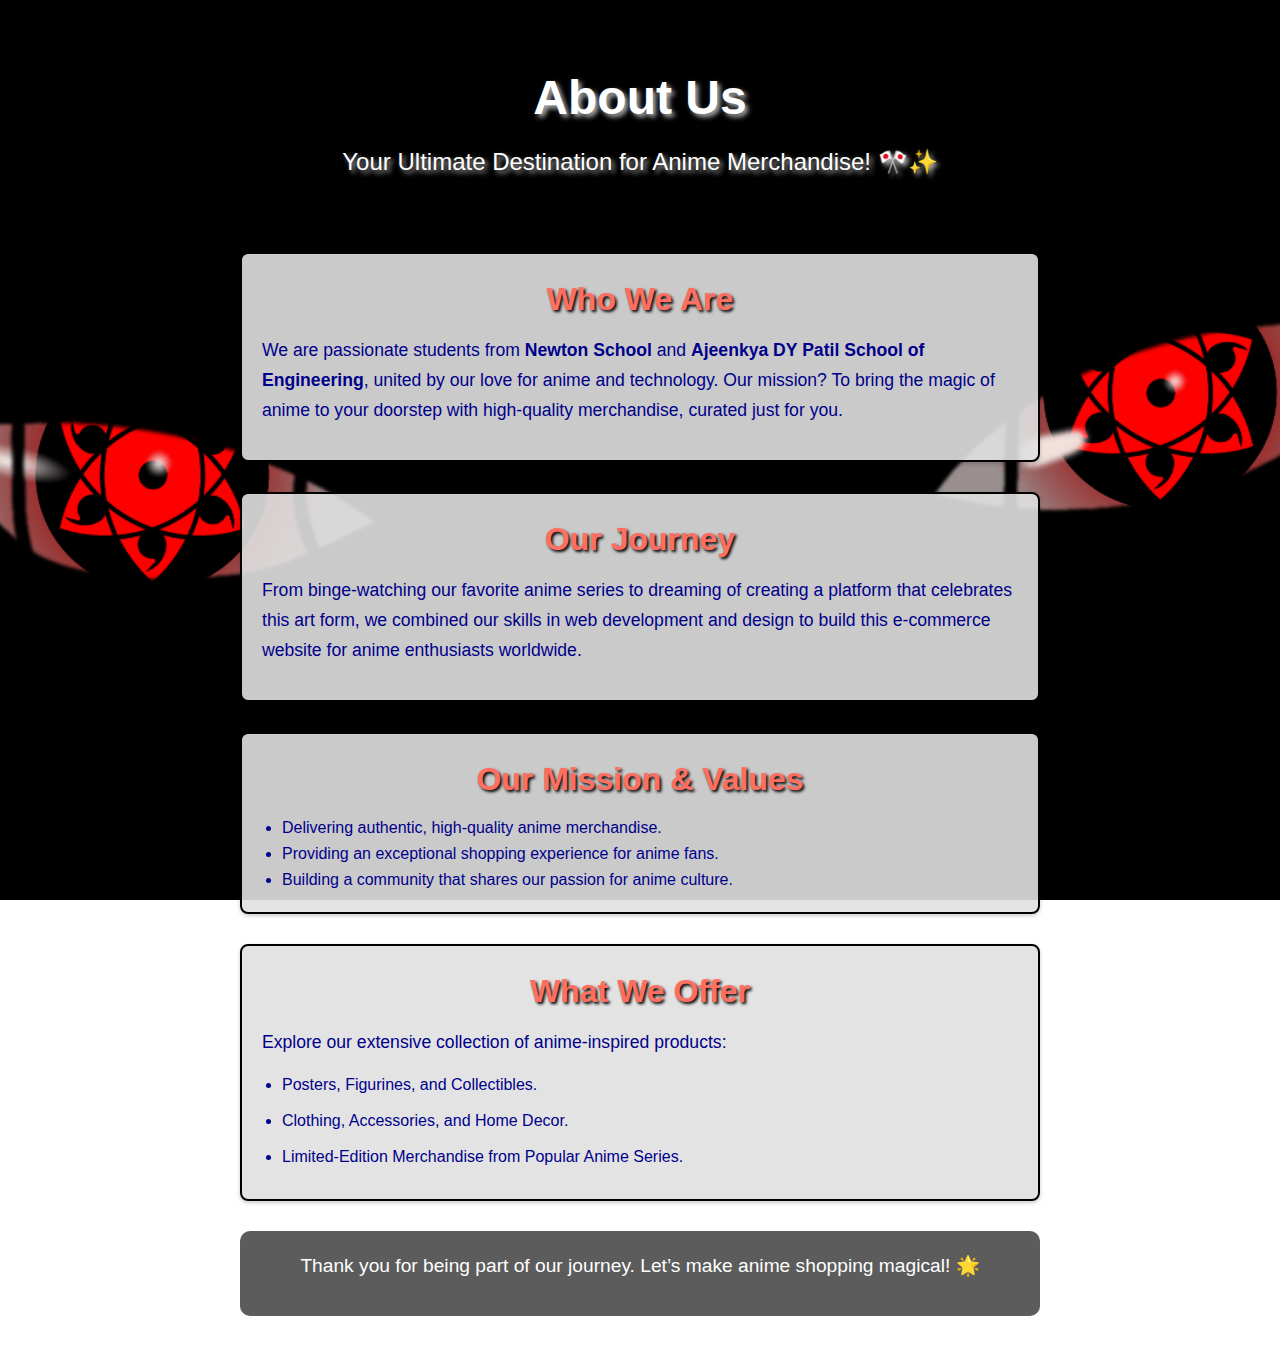
<file: about.html>
<!DOCTYPE html>
<html lang="en">
<head>
  <meta charset="UTF-8">
  <meta name="viewport" content="width=device-width, initial-scale=1.0">
  <title>About Us - Anime E-commerce</title>
  <style>
    * {
      margin: 0;
      padding: 0;
      box-sizing: border-box;
    }

    body {
      font-family: 'Arial', sans-serif;
      line-height: 1.6;
      background: url('203905 copy.png') no-repeat center center fixed; 
      background-size: cover;
      color: darkblue;
      padding: 20px;
      position: relative;
    }

    header {
      text-align: center;
      padding: 40px 20px;
      border-radius: 10px;
      margin-bottom: 20px;
    }

    header .header-content h1 {
      font-size: 3rem;
      margin-bottom: 10px;
      text-shadow: 3px 3px 5px rgba(255, 255, 255 , 0.7);
      color: white;
    }

    header .header-content p {
      font-size: 1.5rem;
      text-shadow: 3px 3px 5px rgba(255, 255, 255 , 0.7);
      color: white;

    }

    main {
      margin: 20px auto;
      max-width: 800px;
      position: relative;
      z-index: 1;
    }

    section {
      margin-bottom: 30px;
      padding: 20px;
      background: rgba(224, 224, 224, 0.9); 
      border-radius: 8px;
      box-shadow: 0 2px 4px rgba(0, 0, 0, 0.2);
    }

    h2 {
      color: #ff6f61; 
      margin-bottom: 10px;
      font-size: 2rem;
      text-align: center;
      text-shadow: 2px 2px 3px black;
    }

    p {
      margin-bottom: 15px;
      font-size: 1.1rem;
      line-height: 30px;
    }

    ul {
      list-style-type: disc;
      padding-left: 20px;
    }

    .offer-list li {
      margin-bottom: 10px;
    }

    footer {
      text-align: center;
      padding: 20px;
      background: rgba(51, 51, 51, 0.8);
      color: white;
      border-radius: 10px;
      margin-top: 20px;
    }

    footer p {
      font-size: 1.2rem;
    }

    main section {
      border: 2px solid black;
    }
  </style>
</head>
<body>
  <header>
    <div class="header-content">
      <h1>About Us</h1>
      <p>Your Ultimate Destination for Anime Merchandise! 🎌✨</p>
    </div>
  </header>
  <main>
    <section class="about-intro">
      <h2>Who We Are</h2>
      <p>
        We are passionate students from <strong>Newton School</strong> and <strong>Ajeenkya DY Patil School of Engineering</strong>, united by our love for anime and technology. Our mission? To bring the magic of anime to your doorstep with high-quality merchandise, curated just for you.
      </p>
    </section>
    <section class="our-journey">
      <h2>Our Journey</h2>
      <p>
        From binge-watching our favorite anime series to dreaming of creating a platform that celebrates this art form, we combined our skills in web development and design to build this e-commerce website for anime enthusiasts worldwide.
      </p>
    </section>
    <section class="mission-values">
      <h2>Our Mission & Values</h2>
      <ul>
        <li>Delivering authentic, high-quality anime merchandise.</li>
        <li>Providing an exceptional shopping experience for anime fans.</li>
        <li>Building a community that shares our passion for anime culture.</li>
      </ul>
    </section>
    <section class="what-we-offer">
      <h2>What We Offer</h2>
      <p>
        Explore our extensive collection of anime-inspired products:
      </p>
      <ul class="offer-list">
 <li>Posters, Figurines, and Collectibles.</li>
        <li>Clothing, Accessories, and Home Decor.</li>
        <li>Limited-Edition Merchandise from Popular Anime Series.</li>
      </ul>
    </section>
    <footer>
      <p>Thank you for being part of our journey. Let’s make anime shopping magical! 🌟</p>
    </footer>
  </main>
</body>
</html>
</file>
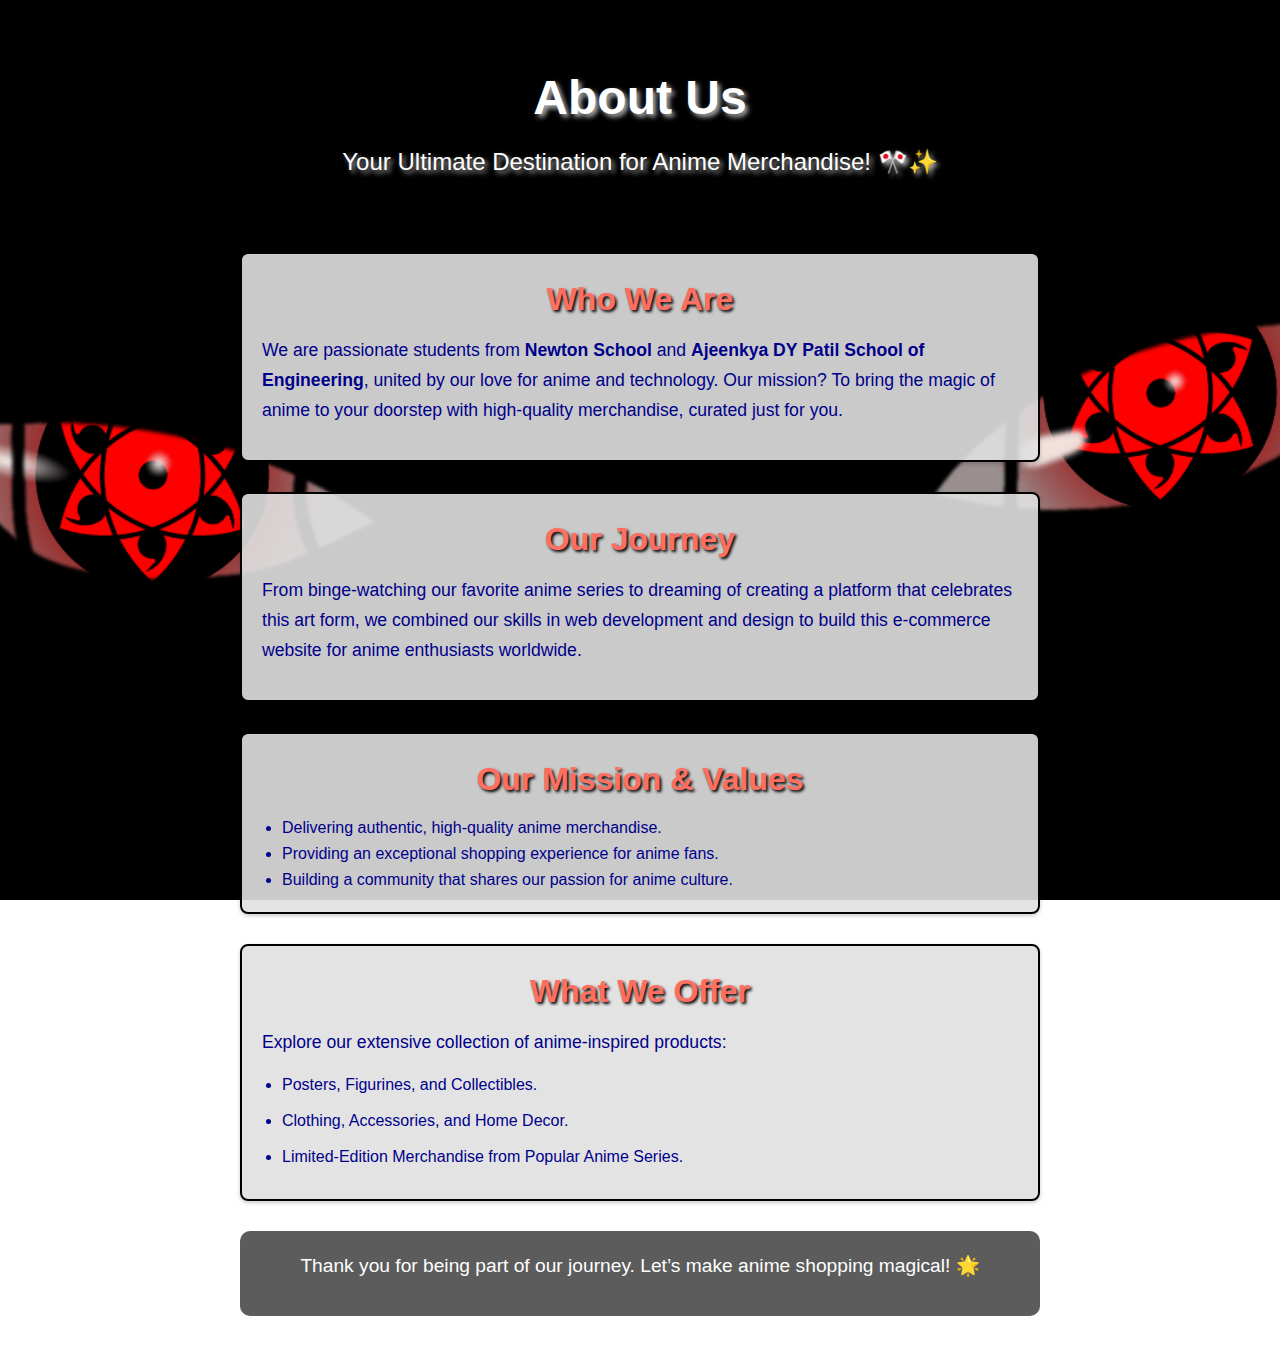
<file: aboutus.html>
<!DOCTYPE html>
<html lang="en">
<head>
  <meta charset="UTF-8">
  <meta name="viewport" content="width=device-width, initial-scale=1.0">
  <title>About Us - Anime E-commerce</title>
  <style>
    * {
      margin: 0;
      padding: 0;
      box-sizing: border-box;
    }

    body {
      font-family: 'Arial', sans-serif;
      line-height: 1.6;
      background: url('203905 copy.png') no-repeat center center fixed;
      background-size: cover;
      color: darkblue;
      padding: 20px;
      position: relative;
    }

    header {
      text-align: center;
      padding: 40px 20px;
      border-radius: 10px;
      margin-bottom: 20px;
    }

    header .header-content h1 {
      font-size: 3rem;
      margin-bottom: 10px;
      text-shadow: 3px 3px 5px rgba(255, 255, 255 , 0.7);
      color: white;
    }

    header .header-content p {
      font-size: 1.5rem;
      text-shadow: 3px 3px 5px rgba(255, 255, 255 , 0.7);
      color: white;

    }

    main {
      margin: 20px auto;
      max-width: 800px;
      position: relative;
      z-index: 1;
    }

    section {
      margin-bottom: 30px;
      padding: 20px;
      background: rgba(224, 224, 224, 0.9);
      border-radius: 8px;
      box-shadow: 0 2px 4px rgba(0, 0, 0, 0.2);
    }

    h2 {
      color: #ff6f61;
      margin-bottom: 10px;
      font-size: 2rem;
      text-align: center;
      text-shadow: 2px 2px 3px black;
    }

    p {
      margin-bottom: 15px;
      font-size: 1.1rem;
      line-height: 30px;
    }

    ul {
      list-style-type: disc;
      padding-left: 20px;
    }

    .offer-list li {
      margin-bottom: 10px;
    }

    footer {
      text-align: center;
      padding: 20px;
      background: rgba(51, 51, 51, 0.8);
      color: white;
      border-radius: 10px;
      margin-top: 20px;
    }

    footer p {
      font-size: 1.2rem;
    }

    main section {
      border: 2px solid black;
    }
  </style>
</head>
<body>
  <header>
    <div class="header-content">
      <h1>About Us</h1>
      <p>Your Ultimate Destination for Anime Merchandise! 🎌✨</p>
    </div>
  </header>
  <main>
    <section class="about-intro">
      <h2>Who We Are</h2>
      <p>
        We are passionate students from <strong>Newton School</strong> and <strong>Ajeenkya DY Patil School of Engineering</strong>, united by our love for anime and technology. Our mission? To bring the magic of anime to your doorstep with high-quality merchandise, curated just for you.
      </p>
    </section>
    <section class="our-journey">
      <h2>Our Journey</h2>
      <p>
        From binge-watching our favorite anime series to dreaming of creating a platform that celebrates this art form, we combined our skills in web development and design to build this e-commerce website for anime enthusiasts worldwide.
      </p>
    </section>
    <section class="mission-values">
      <h2>Our Mission & Values</h2>
      <ul>
        <li>Delivering authentic, high-quality anime merchandise.</li>
        <li>Providing an exceptional shopping experience for anime fans.</li>
        <li>Building a community that shares our passion for anime culture.</li>
      </ul>
    </section>
    <section class="what-we-offer">
      <h2>What We Offer</h2>
      <p>
        Explore our extensive collection of anime-inspired products:
      </p>
      <ul class="offer-list">
 <li>Posters, Figurines, and Collectibles.</li>
        <li>Clothing, Accessories, and Home Decor.</li>
        <li>Limited-Edition Merchandise from Popular Anime Series.</li>
      </ul>
    </section>
    <footer>
      <p>Thank you for being part of our journey. Let’s make anime shopping magical! 🌟</p>
    </footer>
  </main>
</body>
</html>
</file>
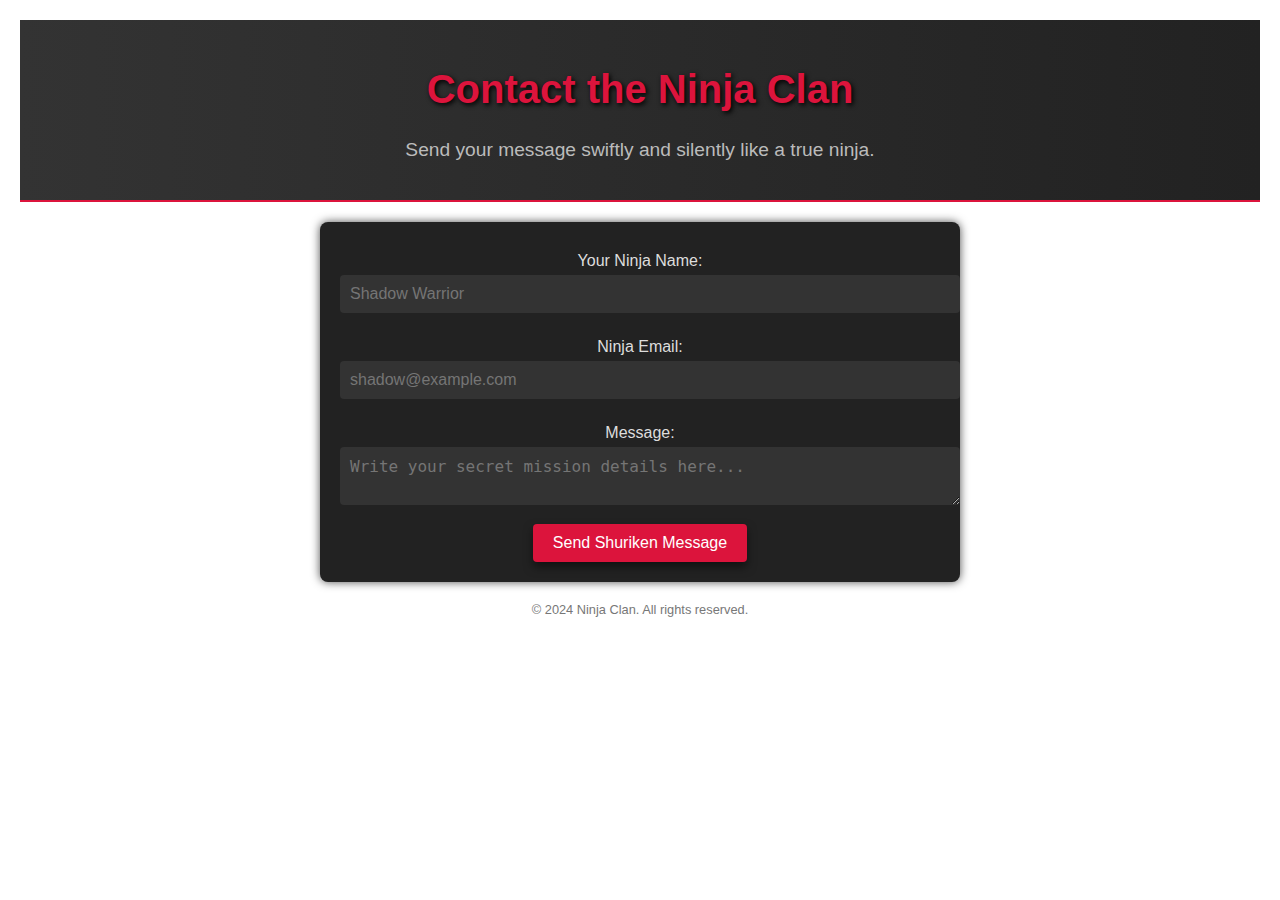
<file: contact.html>
<!DOCTYPE html>
<html lang="en">
<head>
    <meta charset="UTF-8">
    <meta name="viewport" content="width=device-width, initial-scale=1.0">
    <title>Contact Us - Ninja Style</title>
    <style>
        /* styles.css */
body {
    font-family: 'Arial', sans-serif;
    margin: 0;
    padding: 0;
    background: url('https://wallpapers.com/images/hd/tokyo-ghoul-dark-anime-aesthetic-desktop-sm9shfcpesqr4m4h.jpg');
    color: #eee;
}

.ninja-container {
    text-align: center;
    padding: 20px;
}

.ninja-header {
    background: linear-gradient(to right, #333, #222);
    padding: 20px;
    border-bottom: 2px solid crimson;
}

.ninja-header h1 {
    font-size: 2.5rem;
    color: crimson;
    text-shadow: 2px 2px 5px black;
}

.ninja-header p {
    font-size: 1.2rem;
    color: #bbb;
}

.ninja-content {
    margin: 20px auto;
    max-width: 600px;
    background: #222;
    padding: 20px;
    border-radius: 8px;
    box-shadow: 0 0 10px rgba(0, 0, 0, 0.7);
}

.ninja-form label {
    display: block;
    margin: 10px 0 5px;
    font-size: 1rem;
    color: #ddd;
}

.ninja-form input, 
.ninja-form textarea {
    width: 100%;
    padding: 10px;
    margin-bottom: 15px;
    border: none;
    border-radius: 4px;
    background: #333;
    color: #fff;
    font-size: 1rem;
}

.ninja-form input:focus, 
.ninja-form textarea:focus {
    outline: 2px solid crimson;
}

.ninja-button {
    display: inline-block;
    padding: 10px 20px;
    background: crimson;
    color: #fff;
    border: none;
    border-radius: 4px;
    font-size: 1rem;
    cursor: pointer;
    box-shadow: 0 5px 10px rgba(0, 0, 0, 0.5);
    transition: all 0.3s;
}

.ninja-button:hover {
    background: darkred;
    transform: scale(1.05);
}

.ninja-footer {
    margin-top: 20px;
    font-size: 0.8rem;
    color: #777;
}

    </style>
   
</head>
<body>
    
    <div class="ninja-container">
        <header class="ninja-header">
            <h1>Contact the Ninja Clan</h1>
            <p>Send your message swiftly and silently like a true ninja.</p>
        </header>
        <div class="ninja-content">
            <form id="ninja-form" class="ninja-form">
                <label for="name">Your Ninja Name:</label>
                <input type="text" id="name" name="name" placeholder="Shadow Warrior" required>

                <label for="email">Ninja Email:</label>
                <input type="email" id="email" name="email" placeholder="shadow@example.com" required>

                <label for="message">Message:</label>
                <textarea id="message" name="message" placeholder="Write your secret mission details here..." required></textarea>

                <button type="submit" class="ninja-button">Send Shuriken Message</button>
            </form>
        </div>
        <footer class="ninja-footer">
            <p>&copy; 2024 Ninja Clan. All rights reserved.</p>
        </footer>
    </div>
</body>
</html>
</file>
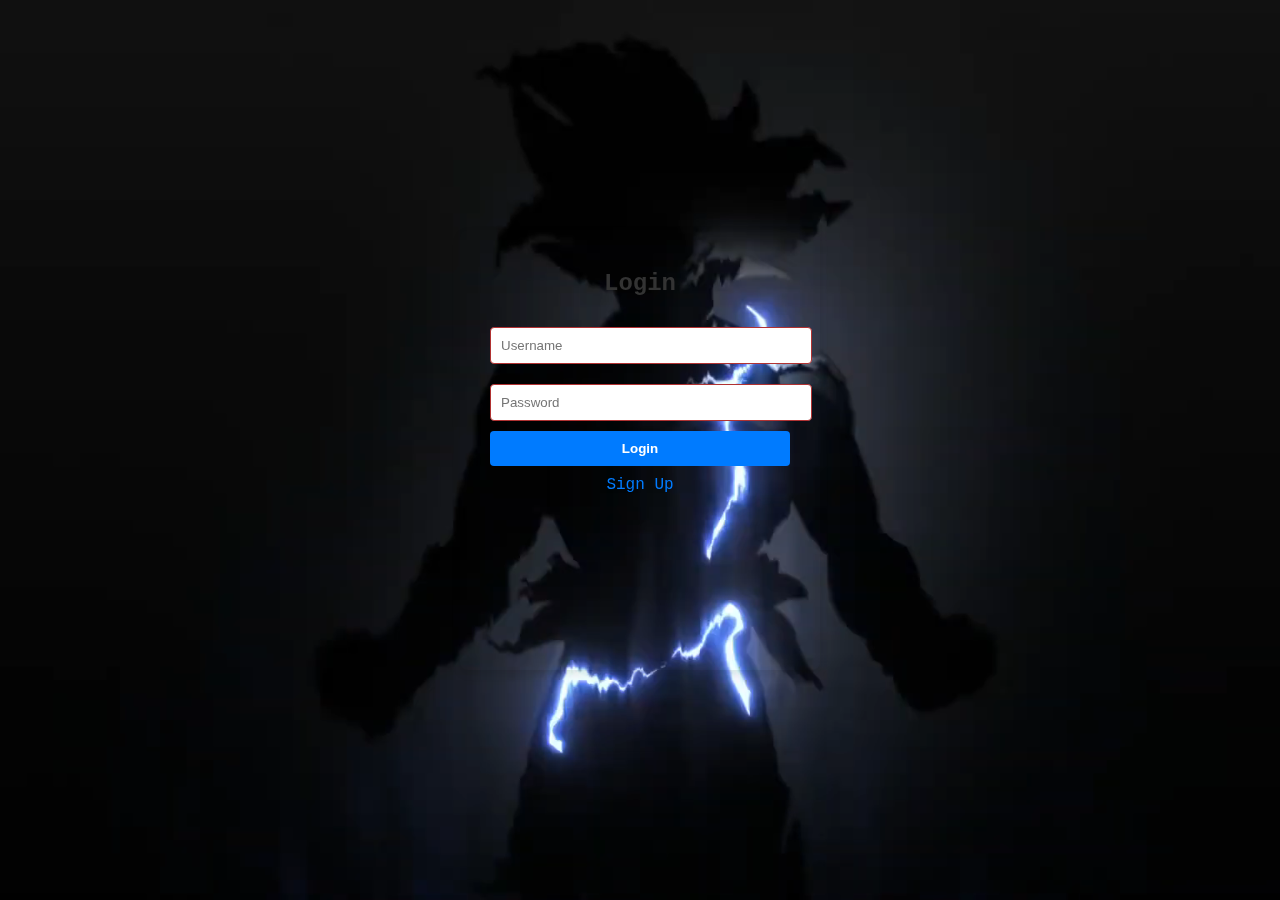
<file: login.html>
<!DOCTYPE html>
<html lang="en">
<head>
  <meta charset="UTF-8">
  <meta name="viewport" content="width=device-width, initial-scale=1.0">
  <title>Login Page with Video Background</title>
  <link rel="stylesheet" href="login.css">
</head>
<body>
  <video class="video-background" autoplay loop muted>
    <source src="login.mp4">
    Your browser does not support the video tag.
  </video>

  <div class="login-container">
    <h2>Login</h2>
    <form action="/login" method="post">
      <input type="text" name="username" placeholder="Username" required>
      <input type="password" name="password" placeholder="Password" required>
      <button type="submit">Login</button>
    </form>
    <a href="#">Sign Up</a>
  </div>
</body>
</html>
</file>
<file: login.css>
body {
    font-family: 'Courier New', Courier, monospace;
    margin: 0;
    padding: 0;
    display: flex;
    justify-content: center;
    align-items: center;
    height: 100vh;
    
  }

  
.video-background {
    position: fixed;
    top: 0;
    left: 0;
    width: 100%;
    height: 100%;
    object-fit: cover;
    z-index: -1; 
  }

.login-container {
    background: transparent; 
    padding: 20px 30px;
    border-radius: 8px;
    box-shadow: 0 4px 8px rgba(0, 0, 0, 0.1);
    width: 300px;
    height: 400px;
    text-align: center;
    position: relative;
    opacity: 1;
    align-items: center;
  }

.login-container::before {
    position: absolute;
    top: -6px;
    left: -6px;
    right: -6px;
    bottom: -6px;
    border-radius: 10px;
    background-size: 400%;
    z-index: -1; 
    animation: gradientAnimation 6s infinite linear;
  }

@keyframes gradientAnimation {
    0% { background-position: 0% 60%; }
    50% { background-position: 100% 100%; }
    100% { background-position: 5% 50%; }
  }

.login-container h2 {
    margin-bottom: 20px;
    color: #333;
  }

.login-container input[type="text"],
.login-container input[type="password"] {
    width: 100%;
    padding: 10px;
    margin: 10px 0;
    border: 1px solid #b13232;
    border-radius: 4px;
  }

.login-container button {
    width: 100%;
    padding: 10px;
    background-color: #007bff;
    color: #fff;
    border: none;
    border-radius: 4px;
    cursor: pointer;
    font-weight: bold;
    transition: background-color 0.3s ease; 
  }

.login-container button:hover {
    background-color: #0056b3;
  }

.login-container a {
    display: block;
    margin-top: 10px;
    color: #007bff;
    text-decoration: none;
  }

.login-container a:hover {
    text-decoration: underline;
  }
</file>
